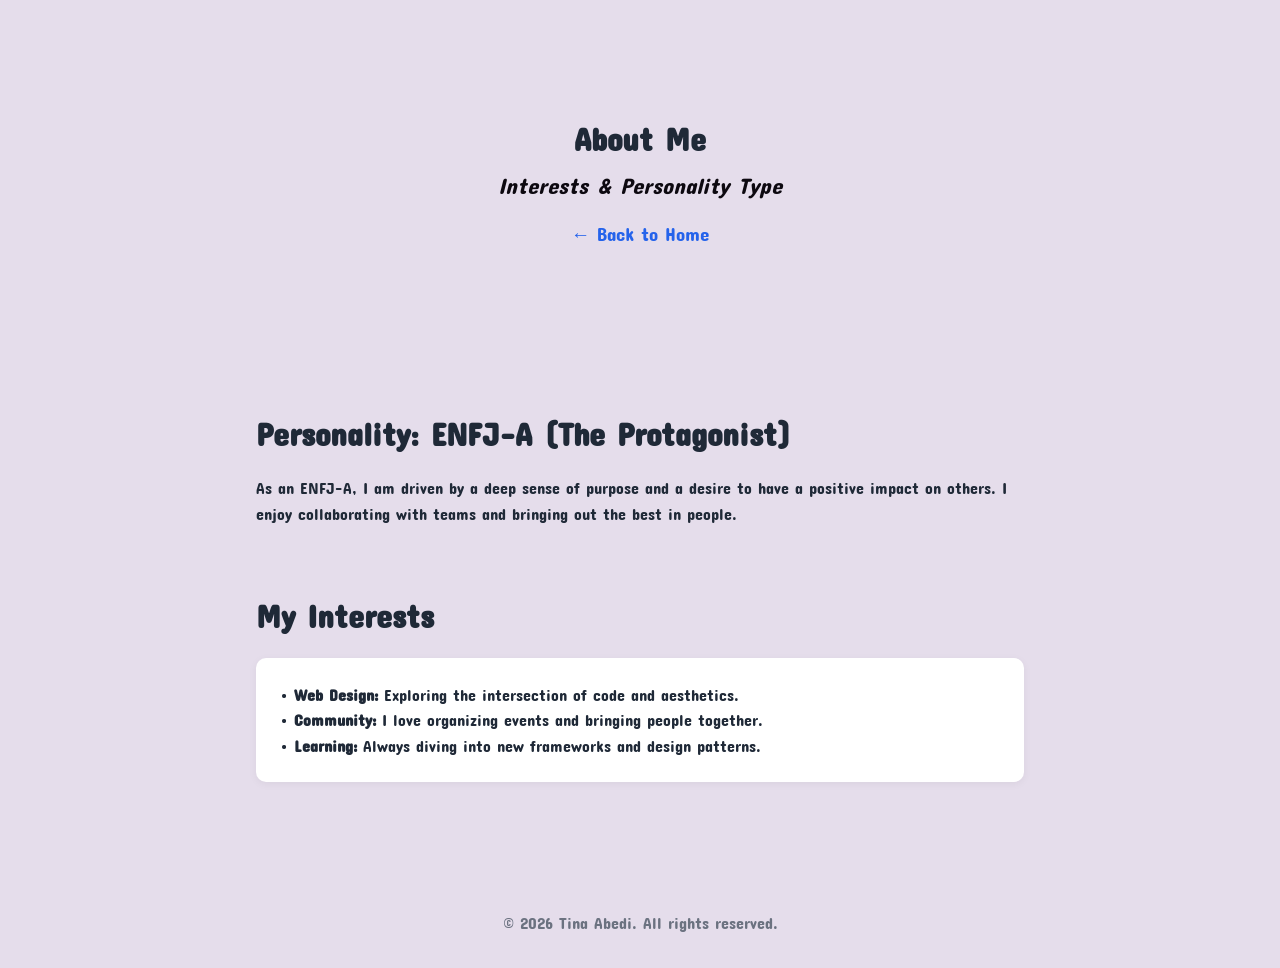
<file: about.html>
<!DOCTYPE html>
<html lang="en">
<head>
    <meta charset="UTF-8" />
    <meta name="viewport" content="width=device-width, initial-scale=1.0">
    <title>About Tina | Personality & Interests</title>
    <link rel="stylesheet" href="style.css">
    <link href="https://fonts.googleapis.com/css2?family=Concert+One&display=swap" rel="stylesheet">
</head>
<body>

    <header class="site-header" style="min-height: 40vh;">
        <h1>About Me</h1>
        <p class="tagline">Interests & Personality Type</p>
        <a href="index.html" style="color: var(--accent); text-decoration: none; font-size: 1.2rem;">← Back to Home</a>
    </header>

    <main>
        <section>
            <h2>Personality: ENFJ-A (The Protagonist)</h2>
            <p>As an ENFJ-A, I am driven by a deep sense of purpose and a desire to have a positive impact on others. I enjoy collaborating with teams and bringing out the best in people.</p>
        </section>

        <section>
            <h2>My Interests</h2>
            <div class="project">
                <p>• <strong>Web Design:</strong> Exploring the intersection of code and aesthetics.</p>
                <p>• <strong>Community:</strong> I love organizing events and bringing people together.</p>
                <p>• <strong>Learning:</strong> Always diving into new frameworks and design patterns.</p>
            </div>
        </section>
    </main>

    <footer class="site-footer">
        <p>© 2026 Tina Abedi. All rights reserved.</p>
    </footer>

</body>
</html>
</file>
<file: style.css>
:root {
  --bg: #E5DDEB;
  --text: #1f2937;
  --muted: #6b7280;
  --card: #ffffff;
  --accent: #2563eb;
}

* { box-sizing: border-box; margin: 0; padding: 0; }

body {
  font-family: "Concert One", sans-serif;
  background: var(--bg);
  color: var(--text);
  line-height: 1.6;
}

/* HEADER & CENTERING */
.site-header {
  min-height: 80vh;     
  display: flex;
  flex-direction: column;
  justify-content: center;
  align-items: center; /* Centers items horizontally */
  text-align: center;       
  padding: 2rem 1rem;
  margin-bottom: 3rem;
}

.profile-img {
  display: block;
  width: 200px;
  height: 200px;
  object-fit: cover; /* Keeps photo from stretching */
  margin: 1.5rem auto; /* Top/Bottom margin 1.5rem, Left/Right Auto */
  border-radius: 20px;
  box-shadow: 0 4px 15px rgba(0,0,0,0.1);
}

@media (max-width: 600px) {
  .profile-img {
    height: 150px;
    width: 150px;
  }
}

/* TYPOGRAPHY */
.site-header .intro {
  font-size: 1.5rem;
  color: #0D0910;
}

.site-header h1 {
  font-size: 2rem, 5vw, 2.5rem);
  margin: 0.2rem 0;
}

/* The "Welcome to my website" */
.site-header .tagline {
  font-size: 1.4rem; 
  color: #0D0910;
  font-style: italic;
  margin-bottom: 1rem;
}

/* MAIN CONTENT */
main {
  max-width: 800px;
  margin: auto;
  padding: 0 1rem;
}

section {
  margin-bottom: 4rem;
}

h2 {
  margin-bottom: 1rem;
  font-size: 2rem;
}

.project {
  background: var(--card);
  padding: 1.5rem;
  border-radius: 10px;
  margin-bottom: 1.5rem;
  box-shadow: 0 2px 8px rgba(0,0,0,0.05);
}

/* BUTTONS */
.email-button {
  display: inline-block;
  margin-top: 1rem;
  padding: 0.8rem 1.5rem;
  background-color: #292253;
  color: white;
  border-radius: 999px;
  text-decoration: none;
  transition: all 0.3s ease;
}

.email-button:hover {
  background-color: #786CC1;
  transform: translateY(-2px);
}

.site-footer {
  text-align: center;
  color: var(--muted);
  padding: 4rem 0 2rem;
}
</file>
